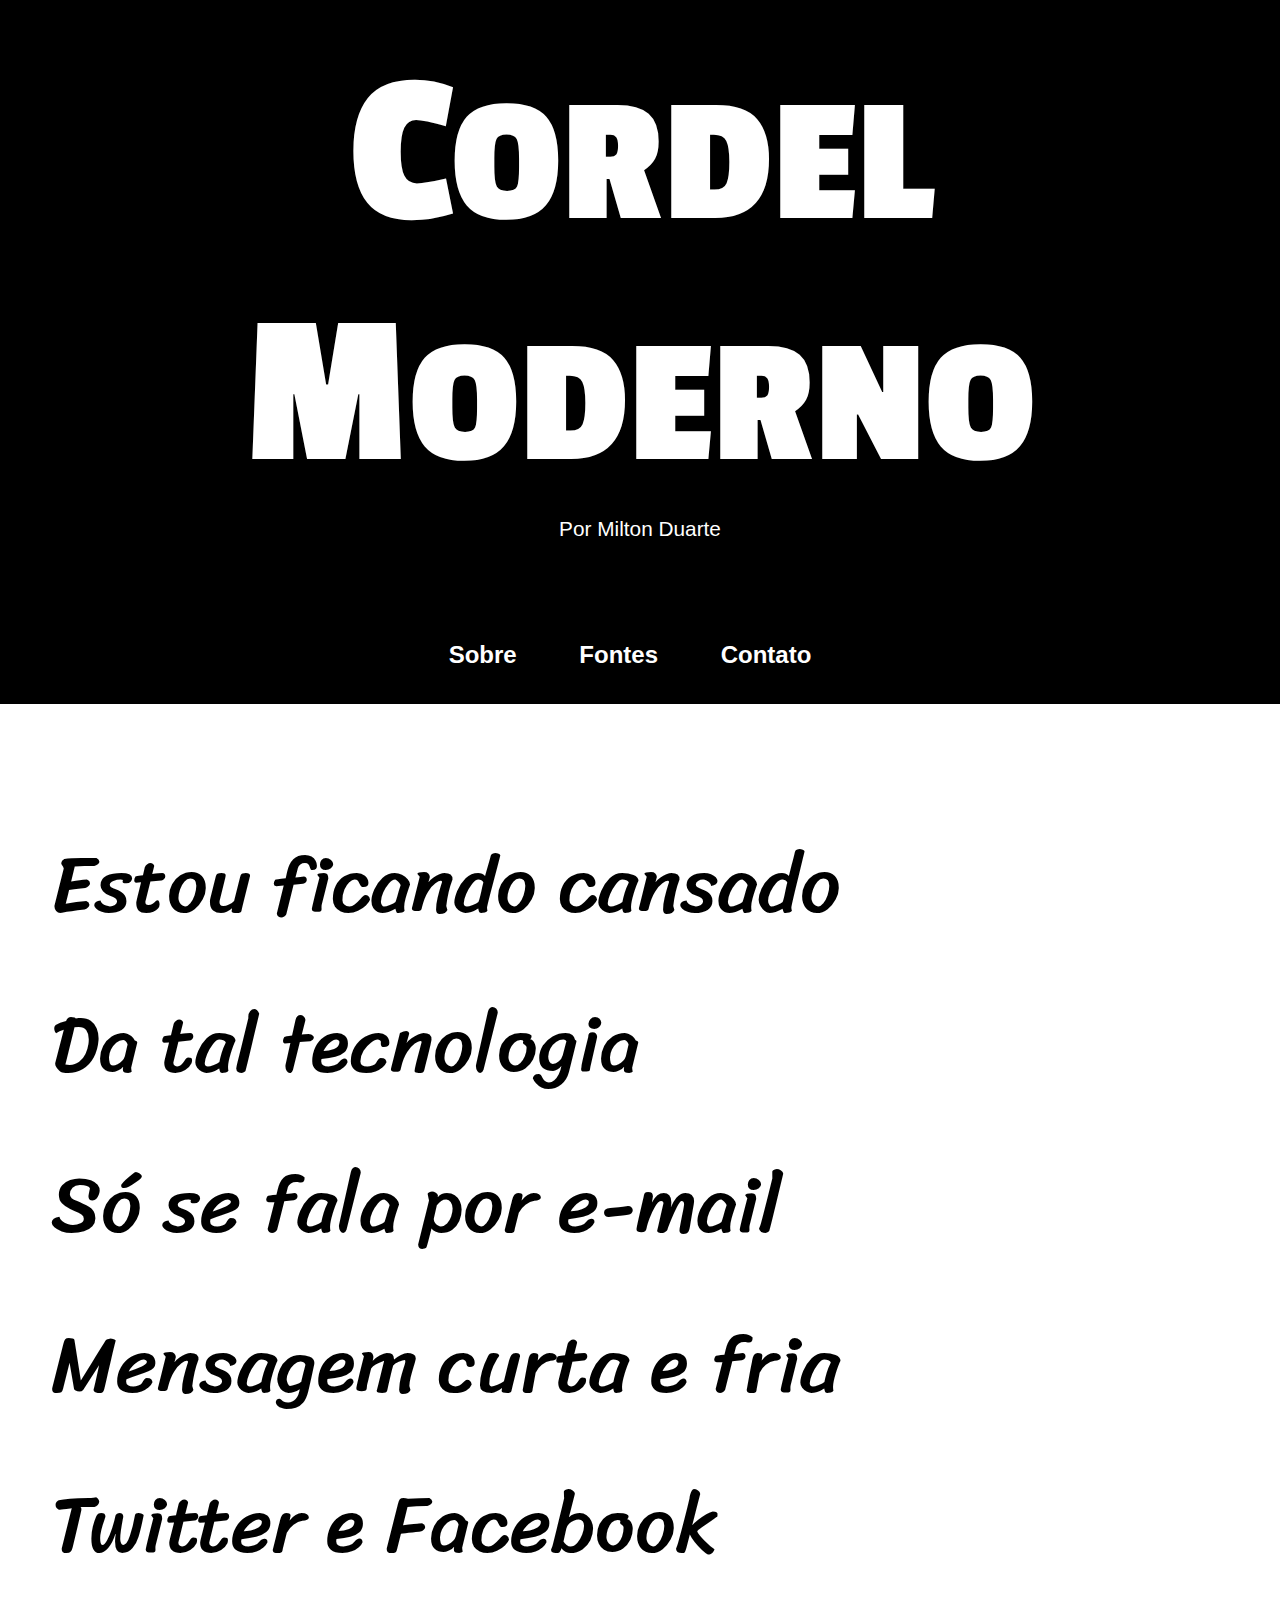
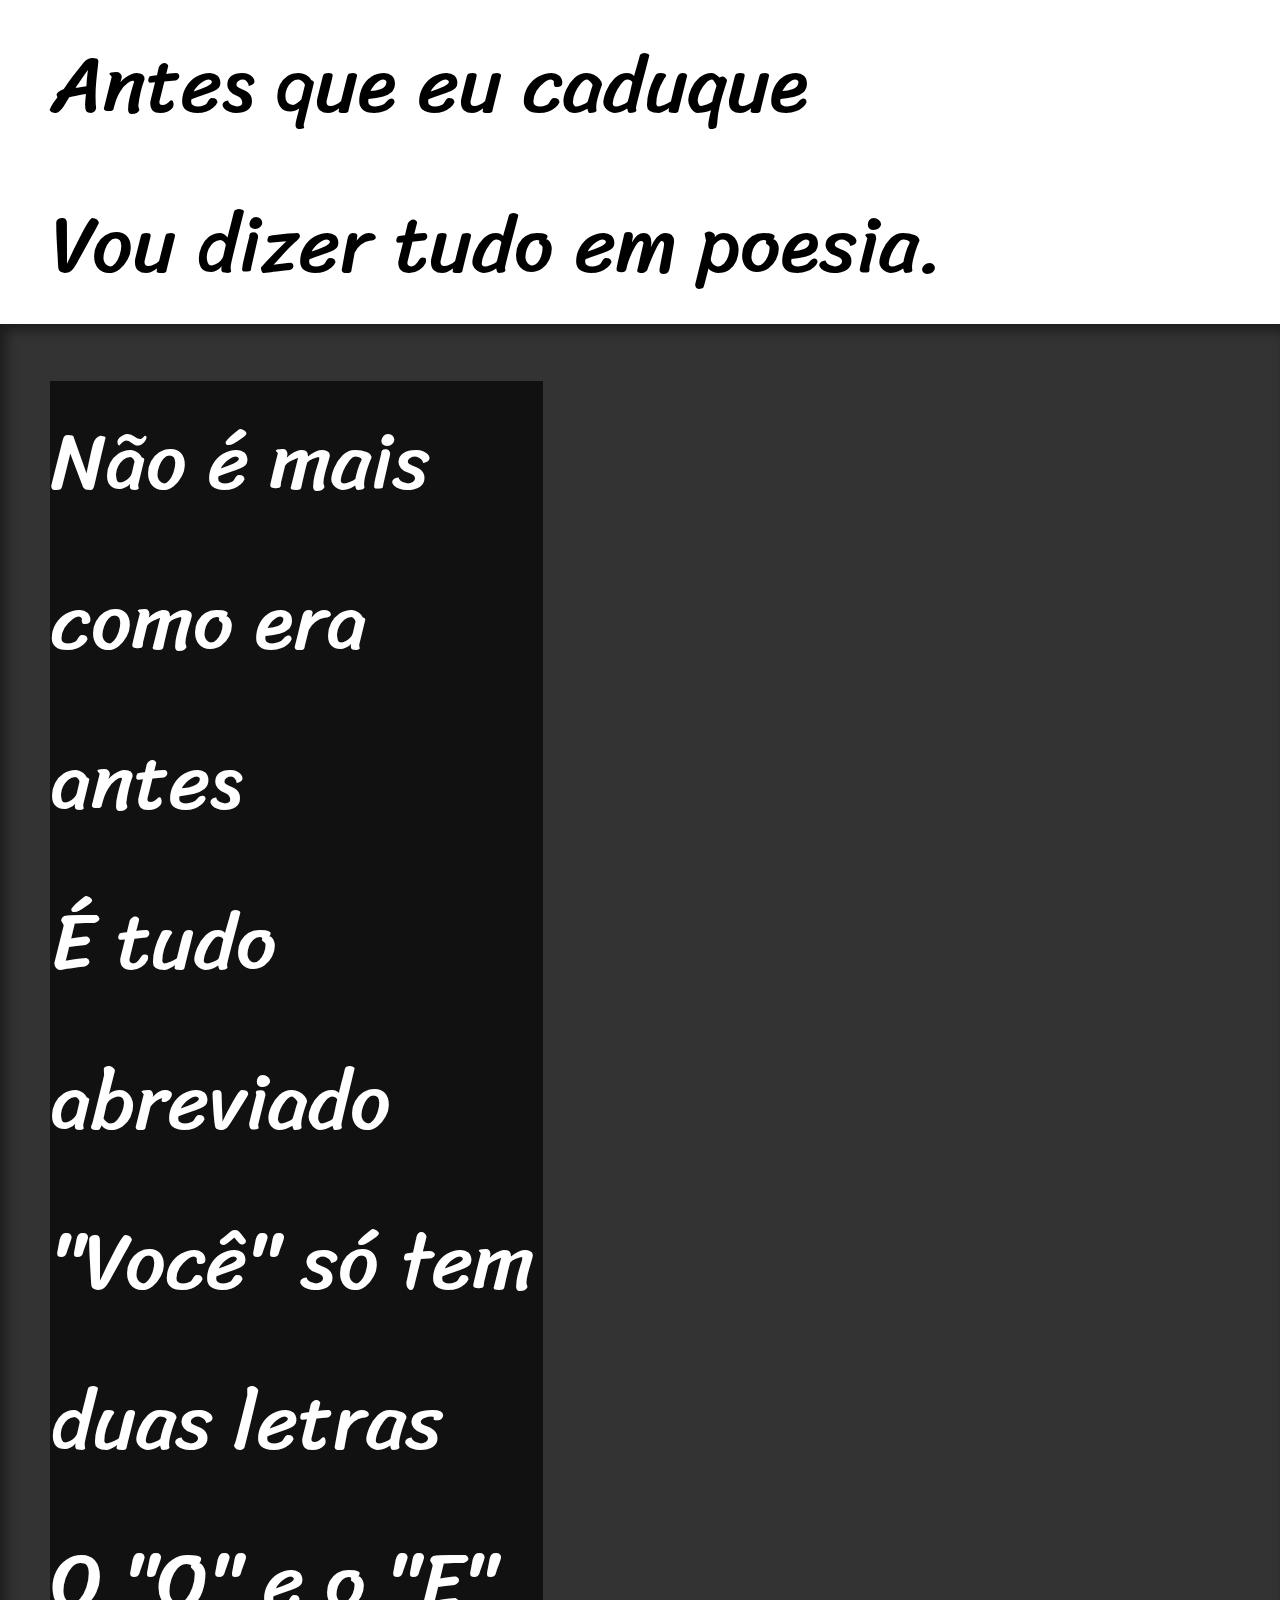
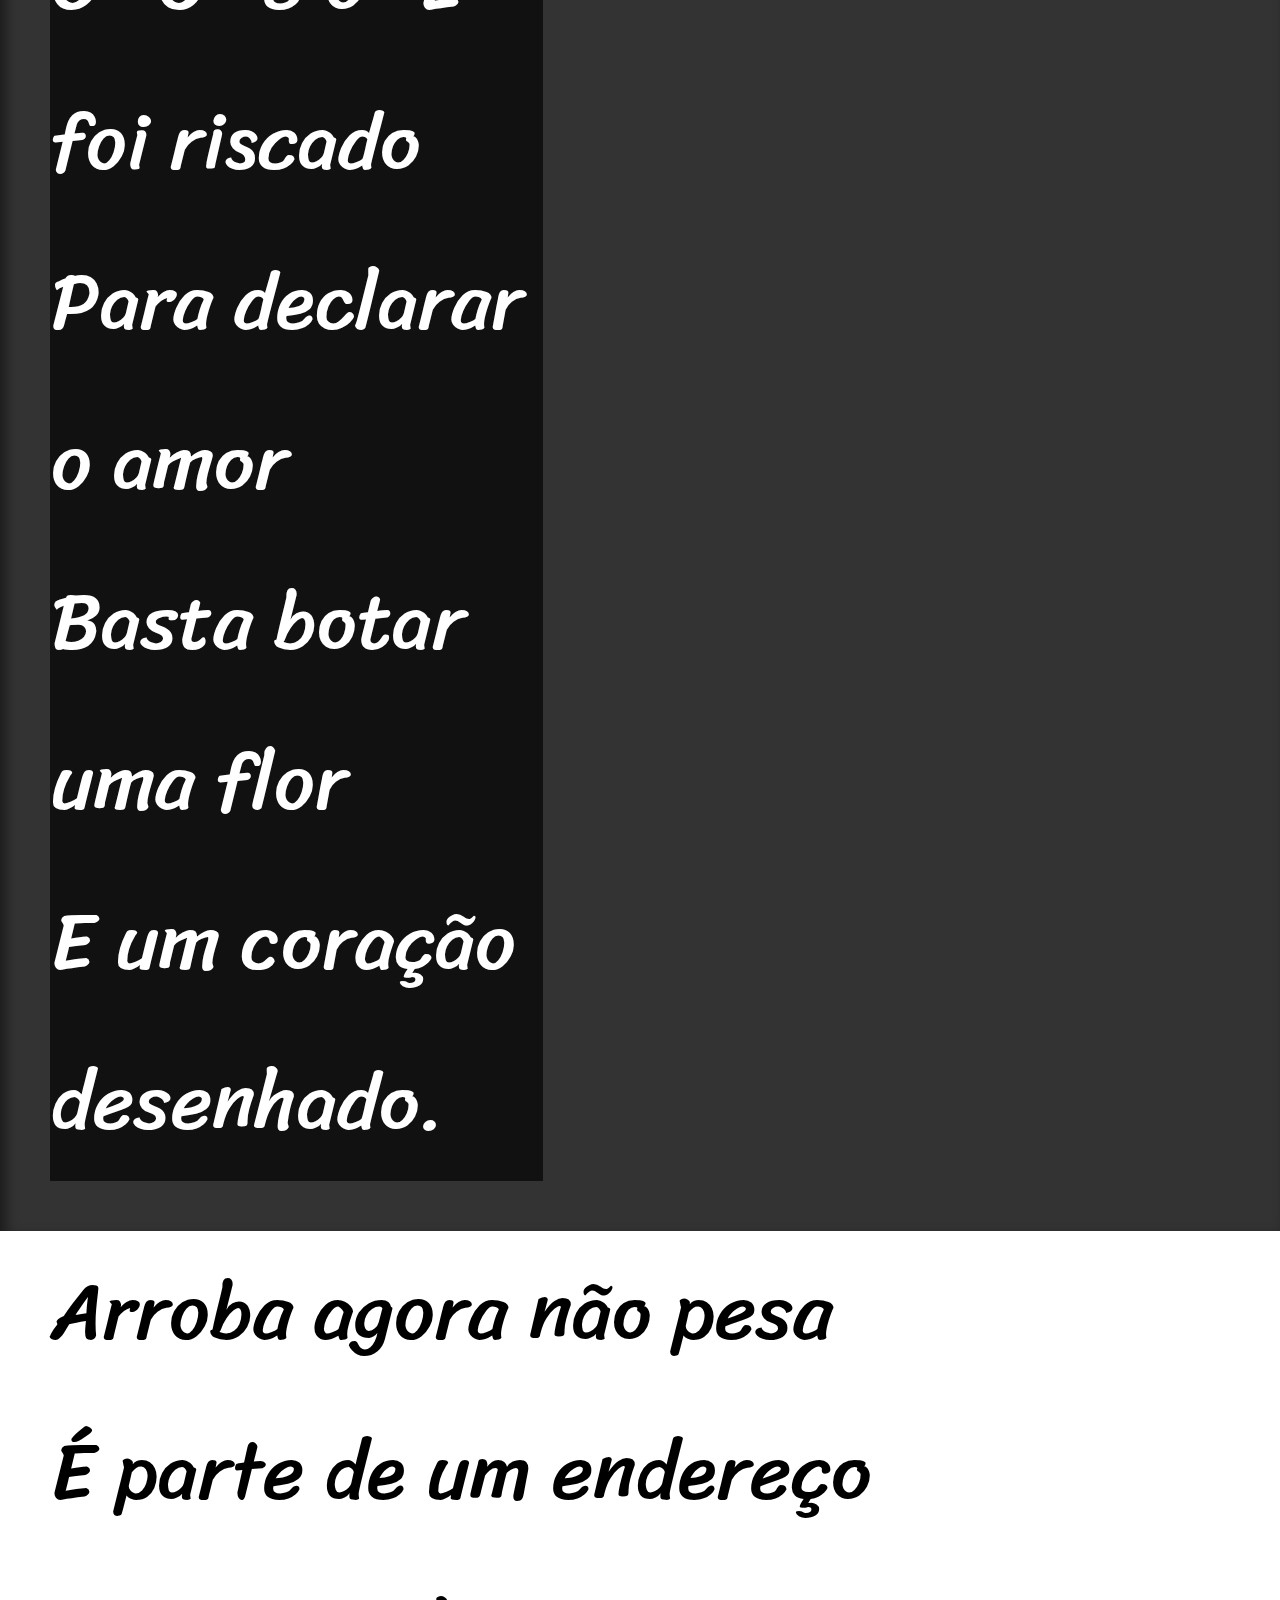
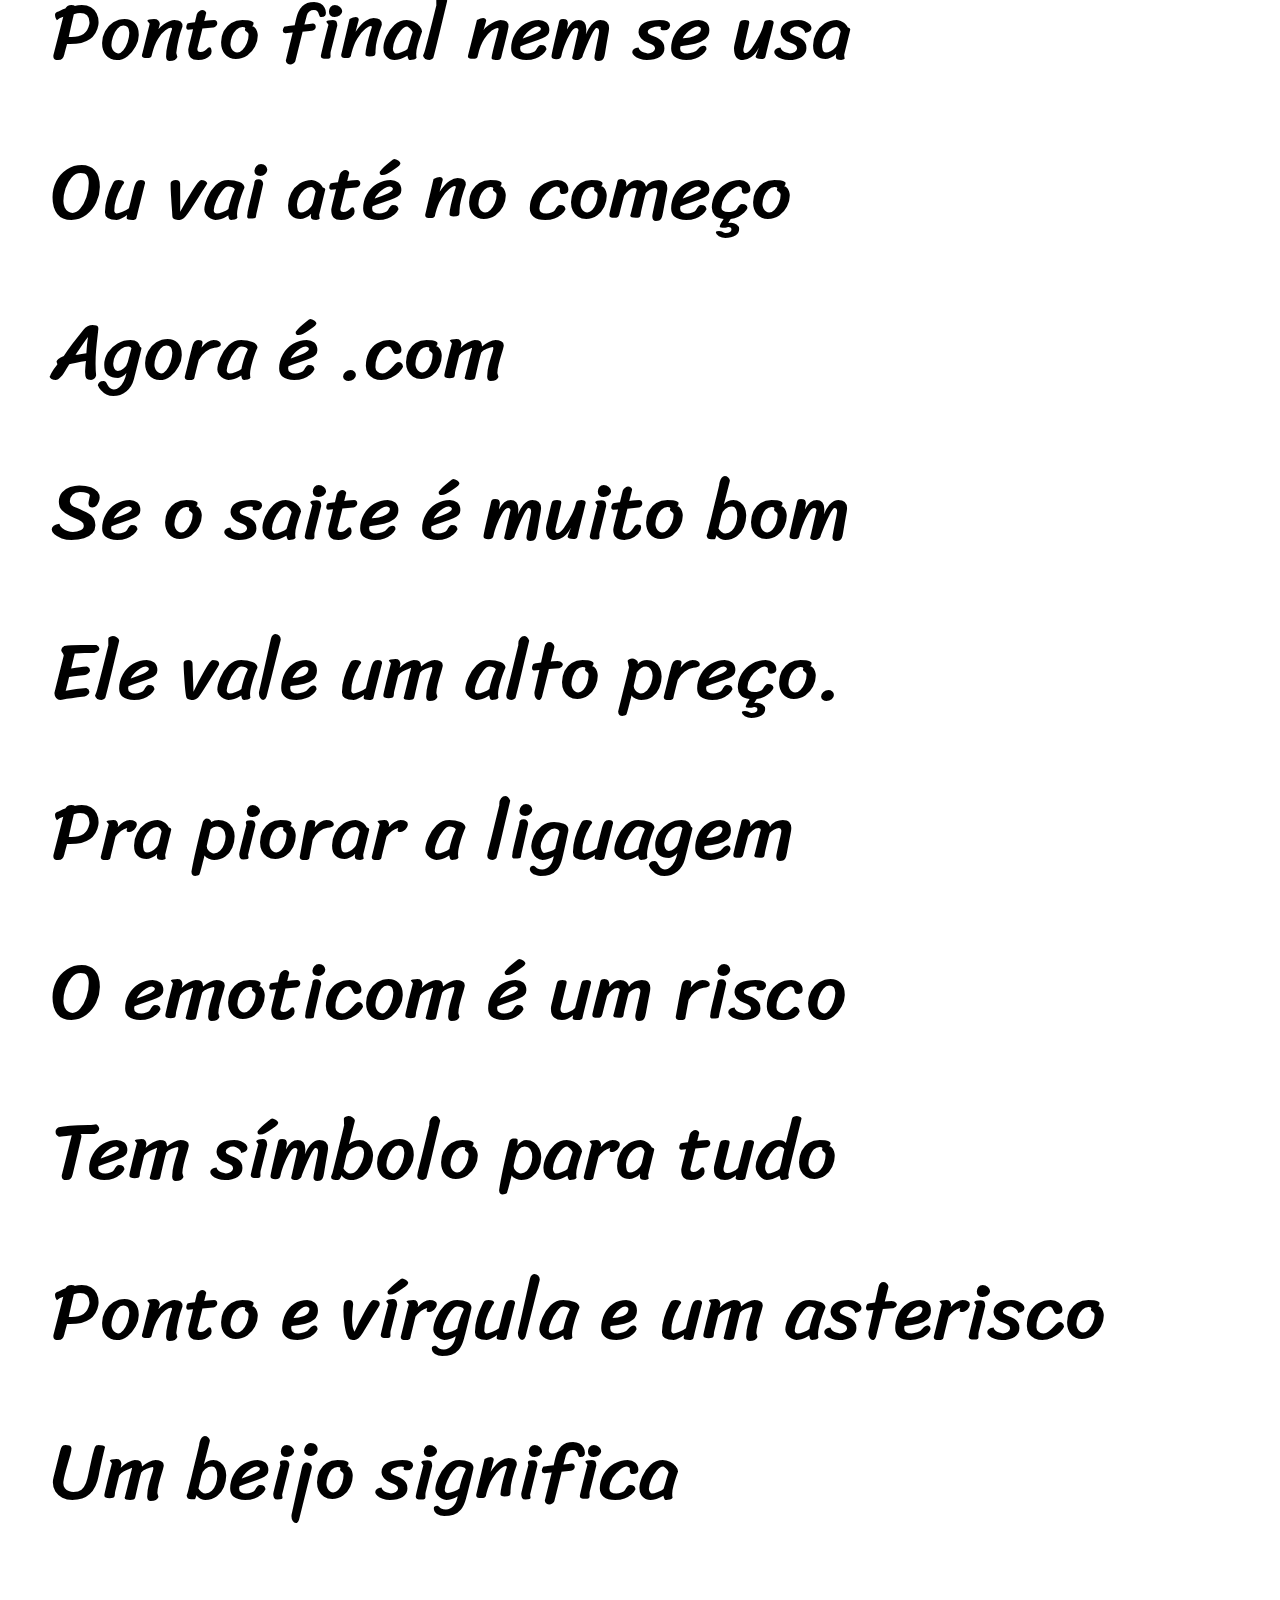
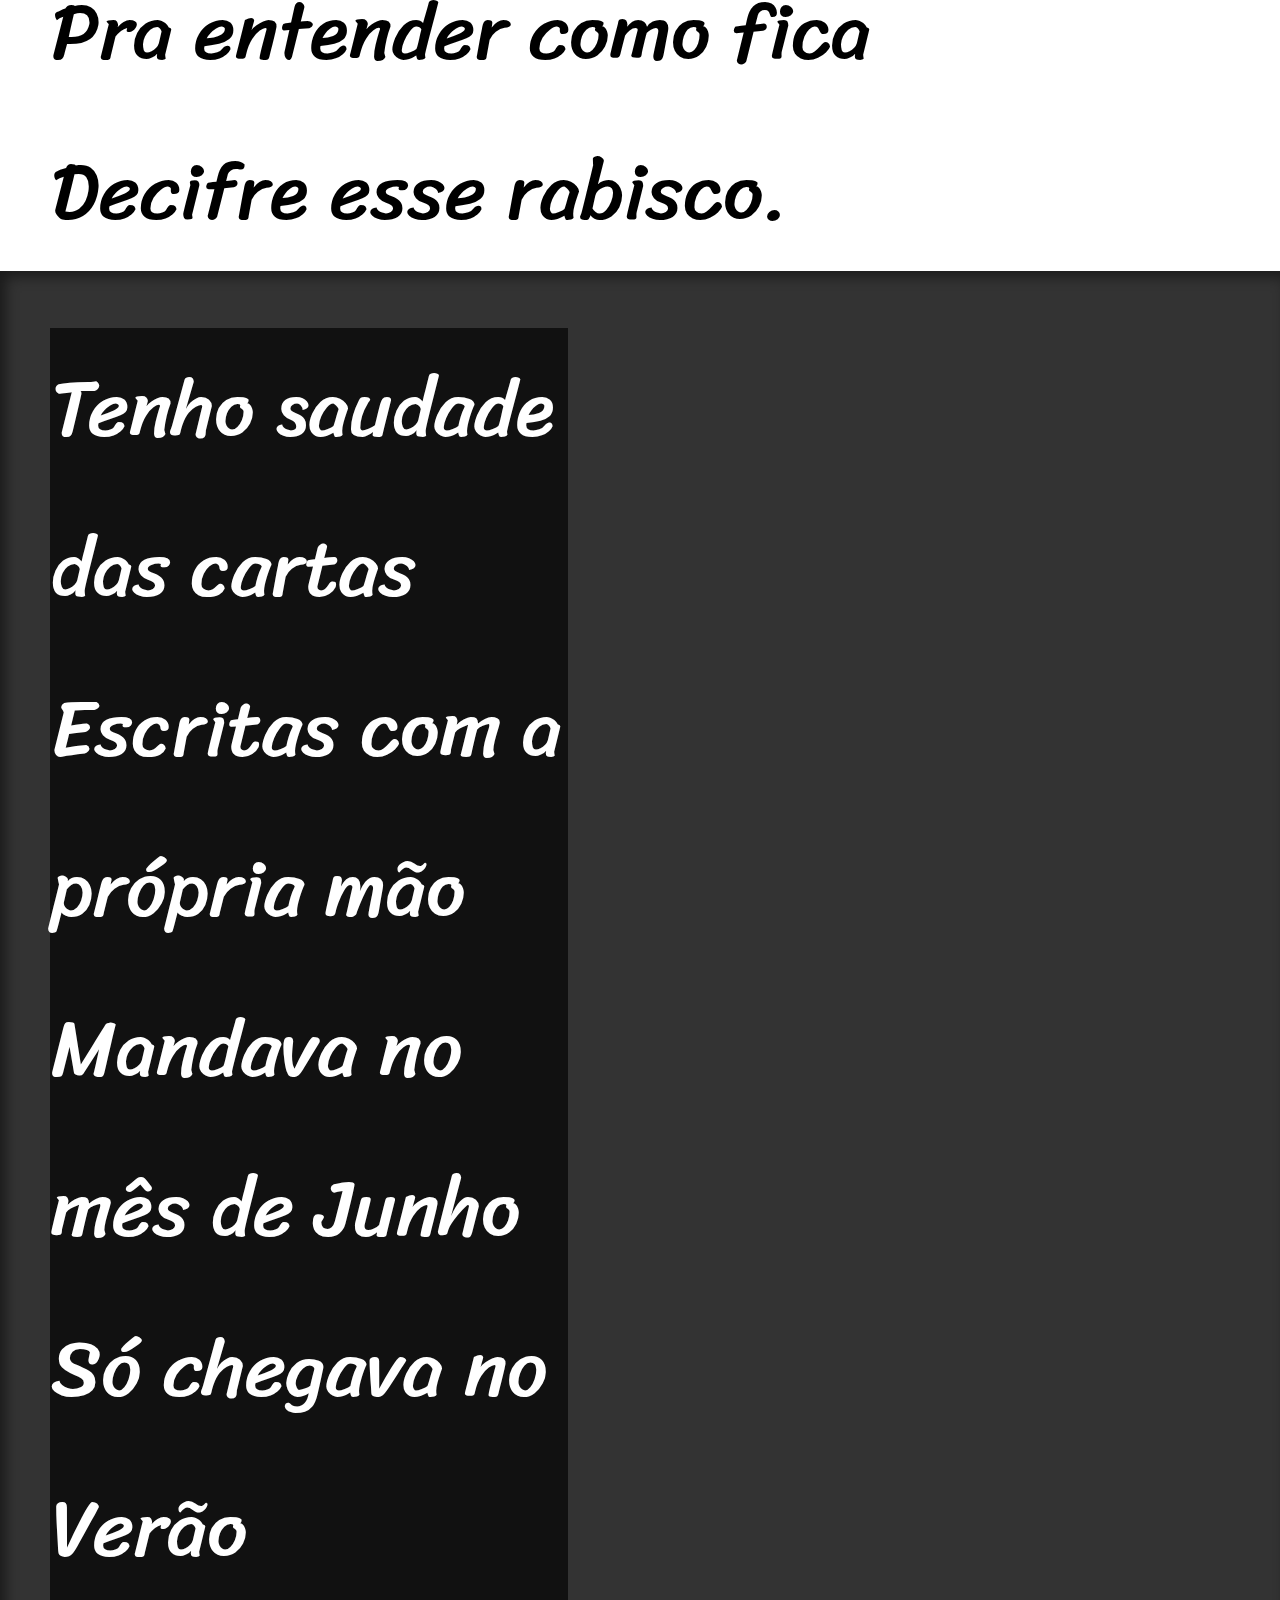
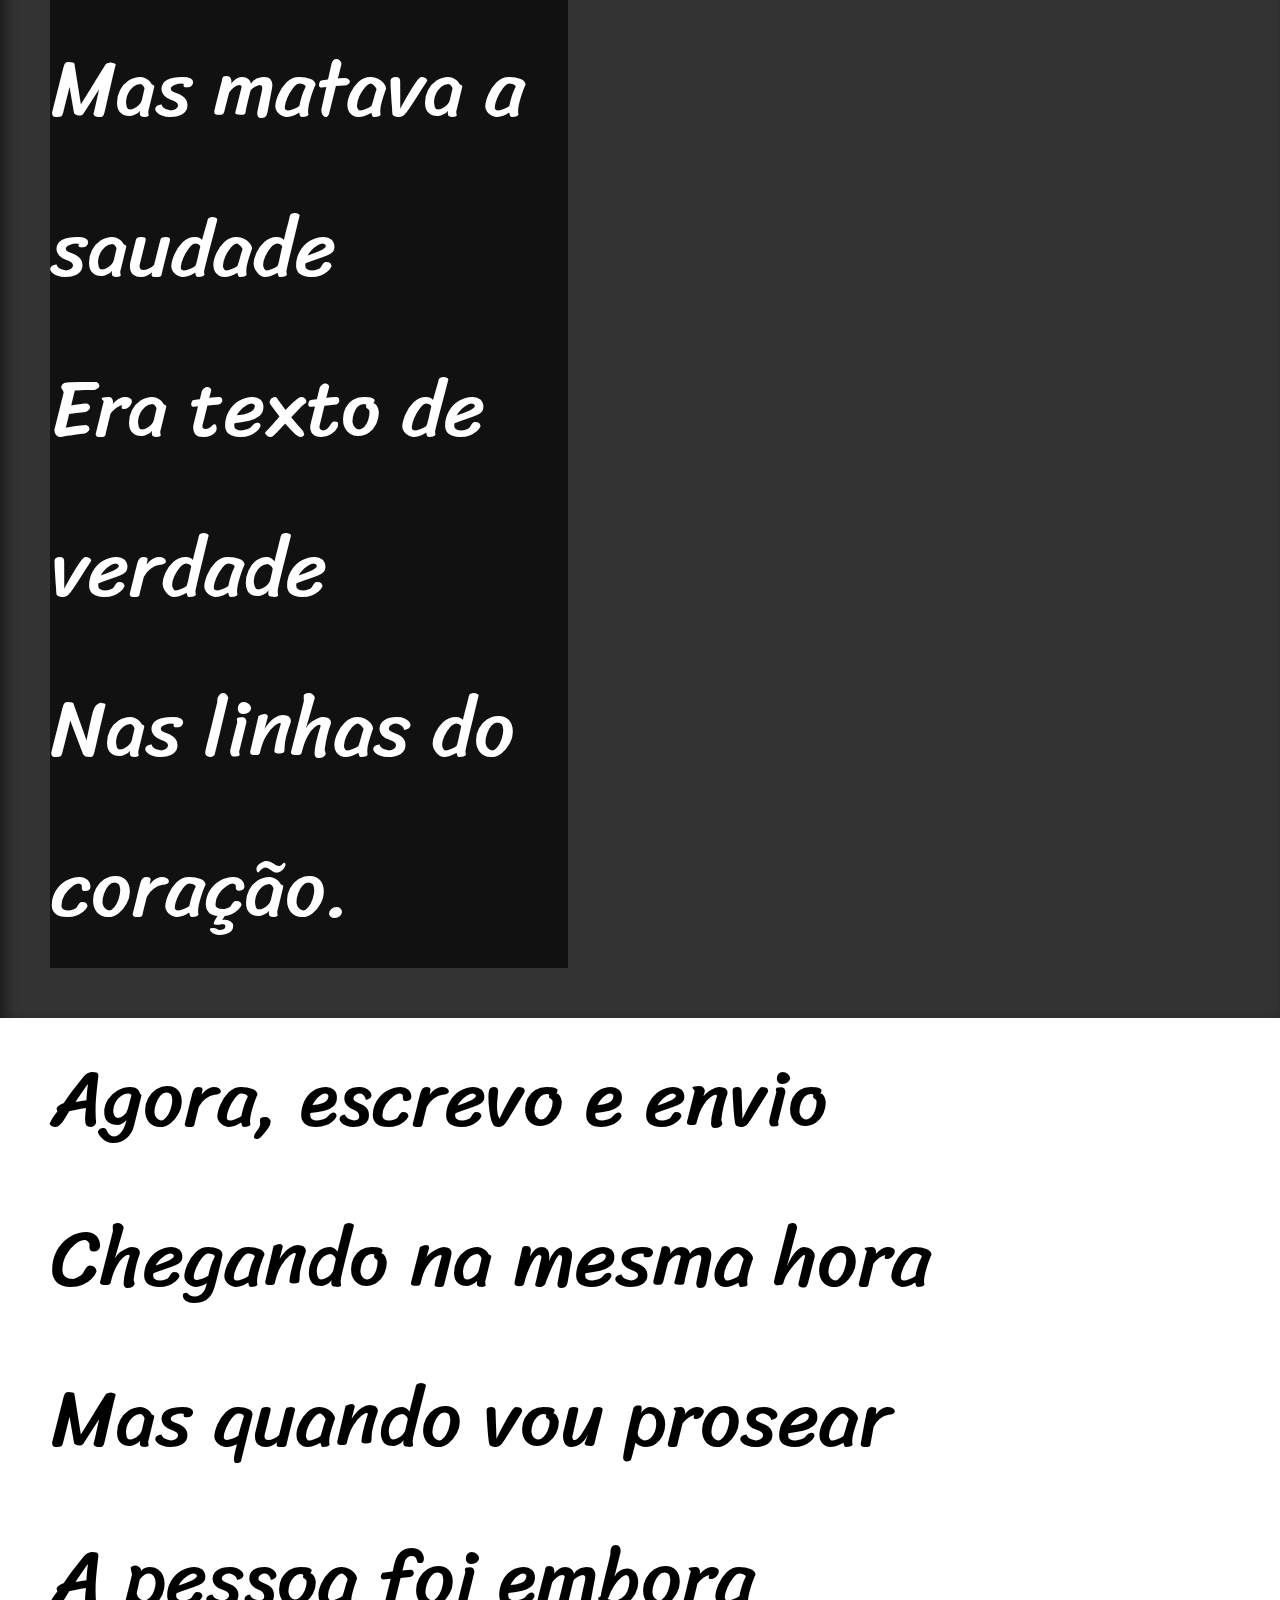
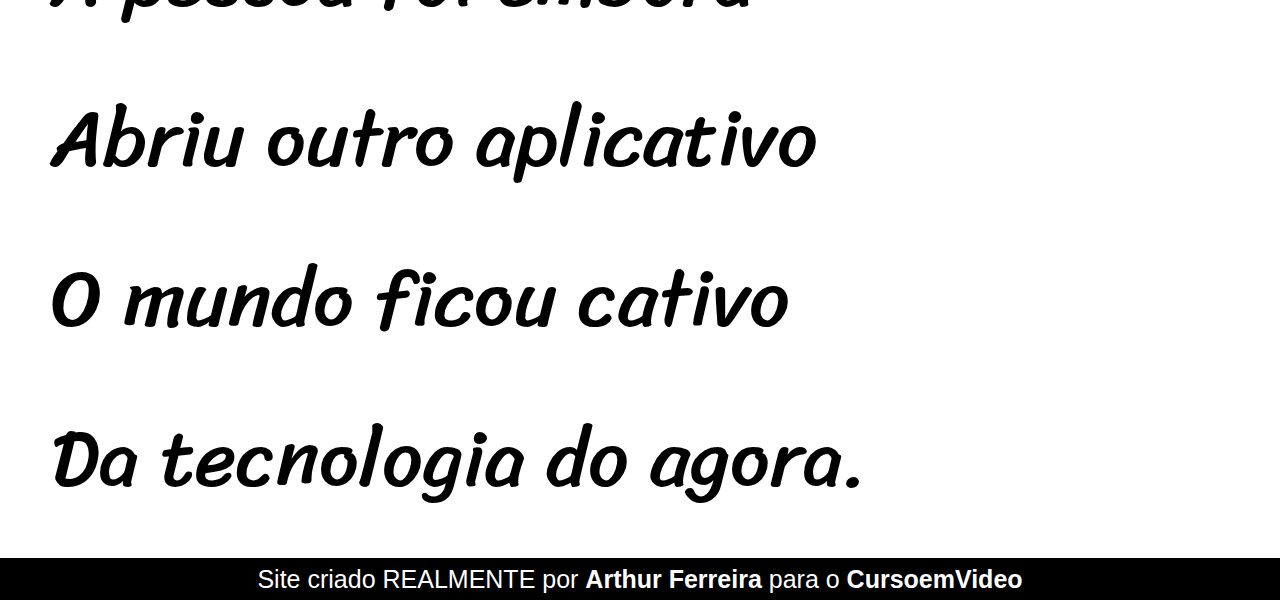
<file: index.html>
<!DOCTYPE html>
<html lang="pt-br">
<head>
    <meta charset="UTF-8">
    <meta name="viewport" content="width=device-width, initial-scale=1.0">
    <title>Cordel Morderno</title>
    <link rel="stylesheet" href="css/styles.css">
</head>
<body>
    <header>
        <h1><span class="auta-letra">C</span>ORDEL <span class="auta-letra">M</span>ODERNO</h1>
        <p>Por <a href="https://www.recantodasletras.com.br/poesias/3186743" target="_blank">Milton Duarte</a></p>
        <nav>
            <a href="./pages/sobre.html">
                Sobre
            </a>
            <a href="./pages/fonts.html">
                Fontes
            </a>
            <a href="./page-error/error.html">
                Contato
            </a>
        </nav>
    </header>
    <main>
        <section class="normal">
                <p class="p-section">
                    Estou ficando cansado <br>
                    Da tal tecnologia <br>
                    Só se fala por e-mail <br>
                    Mensagem curta e fria <br>
                    Twitter e Facebook <br>
                    Antes que eu caduque <br>
                    Vou dizer tudo em poesia.
                </p>   
        </section>

        <section id="img1" class="imagem">
            <p class="p-section" id="p-img01">
                Não é mais como era antes <br>
                É tudo abreviado <br>
                "Você" só tem duas letras <br>
                O "O" e o "E" foi riscado <br>
                Para declarar o amor <br>
                Basta botar uma flor <br>
                E um coração desenhado.
            </p>
        </section>

        <section class="normal">
            <p class="p-section">
                Arroba agora não pesa <br>
                É parte de um endereço <br>
                Ponto final nem se usa <br>
                Ou vai até no começo <br>
                Agora é .com <br>
                Se o saite é muito bom <br>
                Ele vale um alto preço.
            </p>

            <p class="p-section">
                Pra piorar a liguagem <br>
                O emoticom é um risco <br>
                Tem símbolo para tudo <br>
                Ponto e vírgula e um asterisco <br>
                Um beijo significa <br>
                Pra entender como fica <br>
                Decifre esse rabisco.
            </p>
        </section>

            <section id="img2" class="imagem">
                <p class="p-section" id="p-img02">
                    Tenho saudade das cartas <br>
                    Escritas com a própria mão <br>
                    Mandava no mês de Junho <br>
                    Só chegava no Verão <br>
                    Mas matava a saudade <br>
                    Era texto de verdade <br>
                    Nas linhas do coração.
                </p>
            </section>

            <section class="normal">
                <p class="p-section">
                    Agora, escrevo e envio <br>
                    Chegando na mesma hora <br>
                    Mas quando vou prosear <br>
                    A pessoa foi embora <br>
                    Abriu outro aplicativo <br>
                    O mundo ficou cativo <br>
                    Da tecnologia do agora.
                </p>
            </section>
    </main>
    <footer>
        <p>Site criado REALMENTE por <a href="https://github.com/arthurferreira-dev/" target="_blank">Arthur Ferreira</a> para o <a href="https://www.cursoemvideo.com" target="_blank">CursoemVideo</a></p>
    </footer>
</body>
</html>
</file>
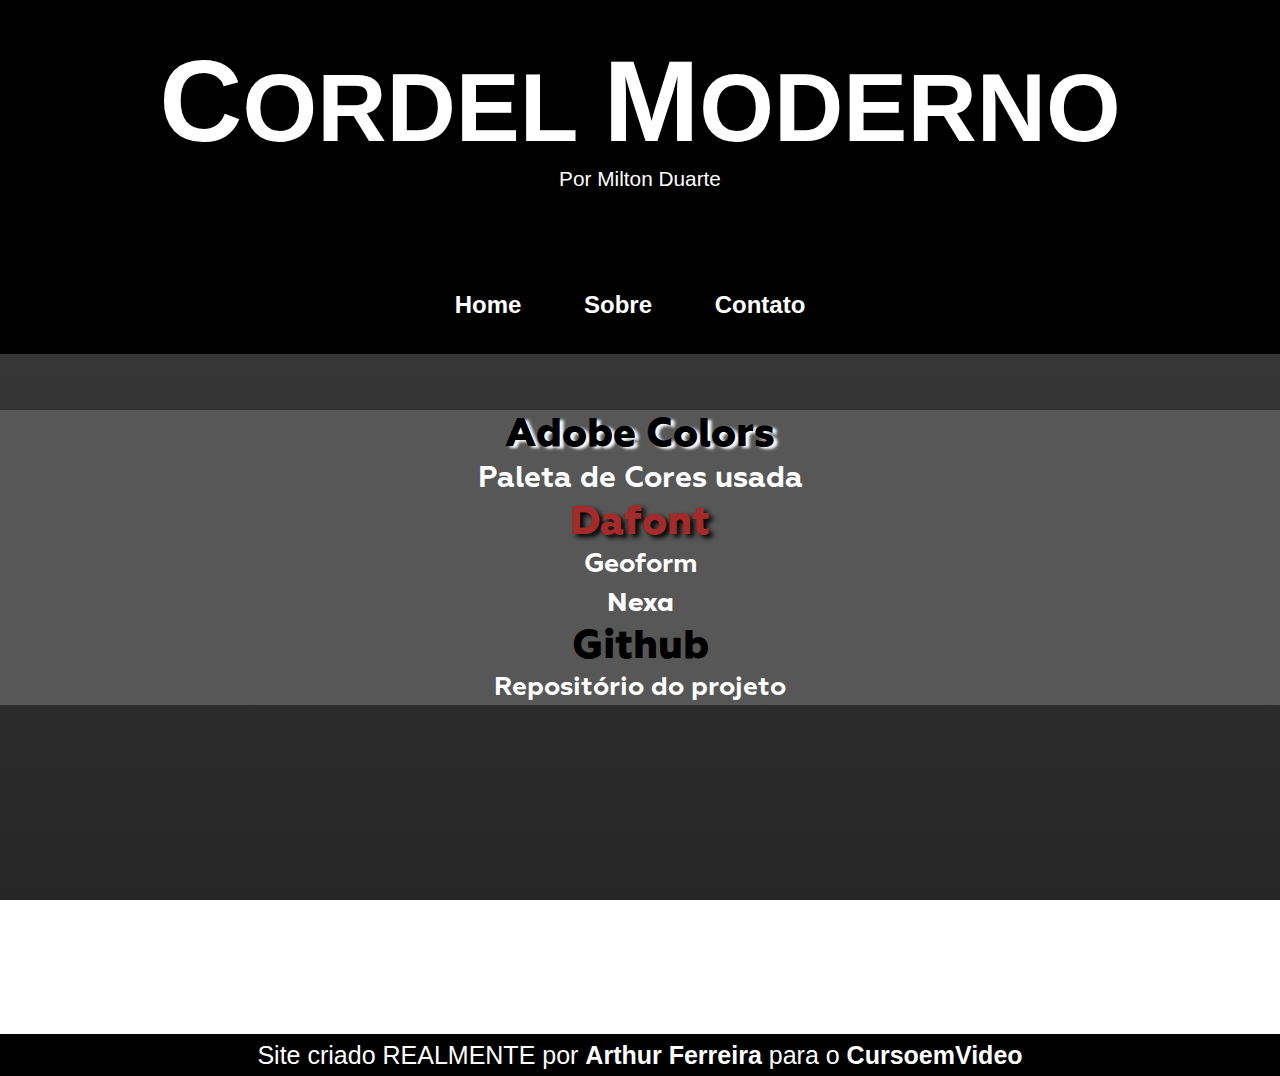
<file: pages/fonts.html>
<!DOCTYPE html>
<html lang="pt-br">
<head>
    <meta charset="UTF-8">
    <meta name="viewport" content="width=device-width, initial-scale=1.0">
    <title>Cordel Moderno - Fontes</title>
    <link rel="stylesheet" href="../css/fonts.css">
</head>
<body>
    <header>
        <h1><span class="auta-letra">C</span>ORDEL <span class="auta-letra">M</span>ODERNO</h1>
        <p>Por <a href="https://www.recantodasletras.com.br/poesias/3186743" target="_blank">Milton Duarte</a></p>
        <nav>
            <a href="../index.html">
                Home
            </a>
            <a href="sobre.html">
                Sobre
            </a>
            <a href="../page-error/error.html">
                Contato
            </a>
        </nav>
    </header>
    <main>
        <section>
            <h1 id="title" class="h1s">Adobe Colors</h1>
            <p class="paragrapho"><a href="https://color.adobe.com/pt/trends" target="_blank" id="paleta">Paleta de Cores usada</a></p>

            <h1 class="h1s" id="dafont">Dafont</h1>
            <p><a href="https://www.dafont.com/pt/geoform.font" target="_blank" id="geoform" class="link-fonts">Geoform</a></p>
            <p><a href="https://www.dafont.com/pt/nexa.font" target="_blank" id="nexa" class="link-fonts">Nexa</a></p>

            <h1 class="h1s">Github</h1>
            <p><a href="https://github.com/arthurferreira-dev/Meu-projeto-cordel" target="_blank" id="repo-git" class="link-fonts">Repositório do projeto</a></p>
        </section>
    </main>
    <footer>
        <p>Site criado REALMENTE por <a href="https://github.com/arthurferreira-dev/" target="_blank">Arthur Ferreira</a> para o <a href="https://www.cursoemvideo.com" target="_blank">CursoemVideo</a></p>
    </footer>
</body>
</html>
</file>
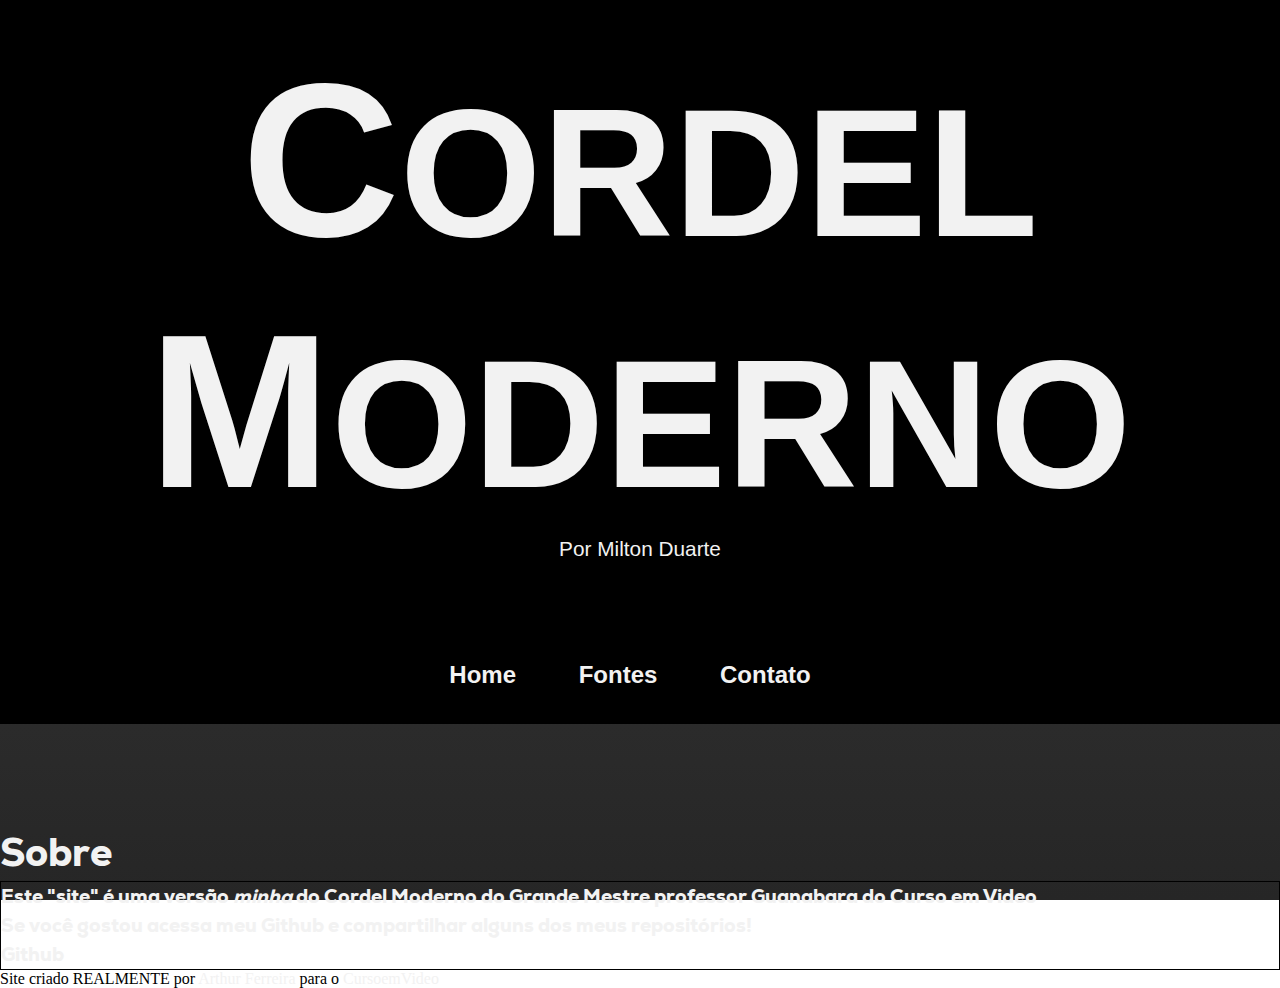
<file: pages/sobre.html>
<!DOCTYPE html>
<html lang="pt-br">
<head>
    <meta charset="UTF-8">
    <meta name="viewport" content="width=device-width, initial-scale=1.0">
    <title>Cordel Moderno - Sobre</title>
    <link rel="stylesheet" href="../css/sobre.css">
</head>
<body>
    <header>
        <h1><span class="auta-letra">C</span>ORDEL <span class="auta-letra">M</span>ODERNO</h1>
        <p>Por <a href="https://www.recantodasletras.com.br/poesias/3186743" target="_blank">Milton Duarte</a></p>
        <nav>
            <a href="../index.html">
                Home
            </a>
            <a href="fonts.html">
                Fontes
            </a>
            <a href="../page-error/error.html">
                Contato
            </a>
        </nav>
    </header>
    <main>
        <h1 id="h1-sb">Sobre</h1>
        <section>
            <p class="paragrapho">Este "site" é uma versão <em>minha</em> do Cordel Moderno do <span class="txt-decorate">Grande Mestre</span> professor Guanabara do <a href="https://www.cursoemvideo.com" target="_blank" id="link-cursoemvideo">Curso em Video</a></p>
            <p class="paragrapho">Se você gostou acessa meu Github e compartilhar alguns dos meus repositórios! <br> <a href="https://github.com/arthurferreira-dev" target="_blank" id="github">Github</a></p>
        </section>
    </main>
    <footer>
        <p>Site criado REALMENTE por <a href="https://github.com/arthurferreira-dev/" target="_blank">Arthur Ferreira</a> para o <a href="https://www.cursoemvideo.com" target="_blank">CursoemVideo</a></p>
    </footer>
</body>
</html>
</file>
<file: css/styles.css>
@charset "UTF-8";

@import url('https://fonts.googleapis.com/css2?family=Passion+One:wght@400;700;900&display=swap'); /*Passion One*/
@import url('https://fonts.googleapis.com/css2?family=Sriracha&display=swap'); /*Sriracha*/

* {
    margin: 0px;
    padding: 0px;
}

:root {
    --font-passion: 'Passion One', Verdana, sans-serif;
    --font-poesia: 'Sriracha', cursive, sans-serif;
    --font-default: Verdana, Arial, sans-serif;

    --black: #000;
    --white: #fff;
}

body {
    min-height: 100vh;
    background-color: var(--white);
}

header {
    background-color: var(--black);
    padding: 35px;
    margin-bottom: 100px;
    color: var(--white);
    text-align: center;
}

header > h1 {
    font-family: var(--font-passion);
    font-size: 11.4em;
    font-weight: 600;
}

.auta-letra {
    font-size: 1.2em;
}

header > p {
    font-family: var(--font-default);
    font-size: 1.3em;
    font-weight: lighter;
    padding-bottom: 100px;
}

nav > a {
    font-family: var(--font-default);
    color: var(--white);
    padding: 18px;
    font-size: 1.5em;
    text-align: center;
    border-radius: 6.5px;
    margin-right: 20px;
    text-decoration: none;
    font-weight: bold;
    border: none;
    transition-duration: 0.55s;
}

nav > a:hover {
    background-color: var(--white);
    color: var(--black);
    text-decoration: none;
}

a {
    text-decoration: none;
    color: var(--white);
}

a:hover {
    text-decoration: underline;
}

main {
    font-family: var(--font-poesia);
    font-size: 5em;
    line-height: 2em;
}

p.p-section {
    padding-left: 1px;
}

section#img1 {
    background-image: url(../imgs/background001.jpg);
    background-position: right center;
    padding: 50px 0px 50px 50px;
}

section#img2 {
    background-image: url(../imgs/background002.jpg);
    padding: 50px 0px 50px 50px;
}

section.imagem {
    background-color: #333333;
    color: white;
    box-shadow: inset 6px 6px 13px 0px #00000079;
    background-size: cover;
    background-attachment: fixed;
}

section.normal {
    padding-left: 50px;
}

p#p-img01 {
    background-color: #000000a9;
    width: 40%;
    margin-top: 7px;
    color: var(--white);
}

p#p-img02 {
    background-color: #000000a9;
    width: 42%;
    margin-top: 7px;
    color: var(--white);
}

footer {
    background-color: var(--black);
    padding: 6.5px;
    margin-top: 20px;
}

footer > p {
    color: var(--white);
    text-align: center;
    font-size: 25px;
    font-family: var(--font-default);
}

footer > p > a {
    font-weight: bold;
}
</file>
<file: css/fonts.css>
@charset "UTF-8";

@font-face {
    font-family: 'Geoform Bold';
    src: url('../fonts/geoform/Geoform-Bold.otf') format(opentype);
}

@font-face {
    font-family: 'Geoform ExtraBold';
    src: url('../fonts/geoform/Geoform-ExtraBold.otf') format(opentype);
}

@font-face {
    font-family: 'Nexa';
    src: url('../fonts/nexa/Nexa-Heavy.ttf') format(truetype);
}

@import url('https://fonts.googleapis.com/css2?family=Passion+One:wght@400;700;900&display=swap'); /*Passion One*/

* {
    margin: 0px;
    padding: 0px;
}

:root {
    --geoform-bold: 'Geoform Bold', sans-serif;
    --geoform-extrabold: 'Geoform ExtraBold', sans-serif;
    --font-passion: 'Passion One', Verdana, sans-serif;
    --nexa: 'Nexa', Arial, sans-serif;
    --font-default: Verdana, Arial, sans-serif;

    --black: #000;
    --white: #fff;

    --second-0-2s: 0.26s;
}


body {
    background-image: linear-gradient(to top, #262626, #404040);
    background-attachment: fixed;
}

header {
    background-color: var(--black);
    padding: 35px;
    margin-bottom: 56px;
    color: var(--white);
    text-align: center;
}

header > h1 {
    font-family: var(--font-passion);
    font-size: 6em;
    font-weight: 600;
}

.auta-letra {
    font-size: 1.2em;
}

header > p {
    font-family: var(--font-default);
    font-size: 1.3em;
    font-weight: lighter;
    padding-bottom: 100px;
}

nav > a {
    font-family: var(--font-default);
    color: var(--white);
    padding: 18px;
    font-size: 1.5em;
    text-align: center;
    border-radius: 6.5px;
    margin-right: 20px;
    text-decoration: none;
    font-weight: bold;
    border: none;
    transition-duration: 0.55s;
}

nav > a:hover {
    background-color: var(--white);
    color: var(--black);
    text-decoration: none;
}

main {
    margin: auto;
    background-color: #575757;
    min-width: 650px;
    text-align: center;
}

h1#title {
    text-shadow: 4px 2px 3px var(--white);
}

h1#dafont {
    color: brown;
    text-shadow: 4px 3px 5px var(--black);
}

h1.h1s {
    font-family: var(--geoform-extrabold);
    font-size: 2.5em;
}

p.paragrapho {
    font-family: var(--geoform-bold);
    font-size: 1.85em;
}

a#geoform {
    font-family: var(--geoform-bold);
    font-size: 1.65em;
}

a#nexa {
    font-family: var(--nexa);
    font-size: 1.65em;
}

a#repo-git {
    font-family: var(--geoform-bold);
    font-size: 1.63em;
}

a.link-fonts {
    transition-duration: var(--second-0-2s);
}

a.link-fonts:hover {
    text-decoration: none;
    color: #cccccc;
}

a#paleta {
    color: #fff;
    transition-duration: var(--second-0-2s);
}

a#paleta:hover {
    color: #cccccc;
    text-decoration: none;
}

a {
    text-decoration: none;
    color: var(--white);
}

a:hover {
    text-decoration: underline;
}

footer {
    background-color: var(--black);
    padding: 6.5px;
    margin-top: 36.6vh;
}

footer > p {
    color: var(--white);
    text-align: center;
    font-size: 25px;
    font-family: var(--font-default);
}

footer > p > a {
    font-weight: bold;
}
</file>
<file: css/sobre.css>
@charset "UTF-8";

@font-face {
    font-family: 'Nexa';
    src: url('../fonts/nexa/Nexa-Heavy.ttf') format(truetype);
}

@import url('https://fonts.googleapis.com/css2?family=Passion+One:wght@400;700;900&display=swap'); /*Passion One*/

:root {
    --font-nexa: 'Nexa', Verdana, Arial, sans-serif;
    --font-passion: 'Passion One', Verdana, sans-serif;
    --font-default: Verdana, Arial, sans-serif;

    --white: #F2F2F2;
    --black: #000;
}

* {
    margin: 0px;
    padding: 0px;
}

body {
    background-image: linear-gradient(to top, #262626, #404040);
    background-attachment: fixed;
    min-height: 100vh;
}

header {
    background-color: var(--black);
    padding: 35px;
    margin-bottom: 100px;
    color: var(--white);
    text-align: center;
}

header > h1 {
    font-family: var(--font-passion);
    font-size: 11.4em;
    font-weight: 600;
}

.auta-letra {
    font-size: 1.2em;
}

header > p {
    font-family: var(--font-default);
    font-size: 1.3em;
    font-weight: lighter;
    padding-bottom: 100px;
}

nav > a {
    font-family: var(--font-default);
    color: var(--white);
    padding: 18px;
    font-size: 1.5em;
    text-align: center;
    border-radius: 6.5px;
    margin-right: 20px;
    text-decoration: none;
    font-weight: bold;
    border: none;
    transition-duration: 0.55s;
}

nav > a:hover {
    background-color: var(--white);
    color: var(--black);
    text-decoration: none;
}

a {
    text-decoration: none;
    color: var(--white);
}

a:hover {
    text-decoration: underline;
}

main {
    font-size: 1.2em;
    color: var(--white);
    font-family: var(--font-nexa);
}

section {
    border: 1px solid var(--black);
}
</file>
